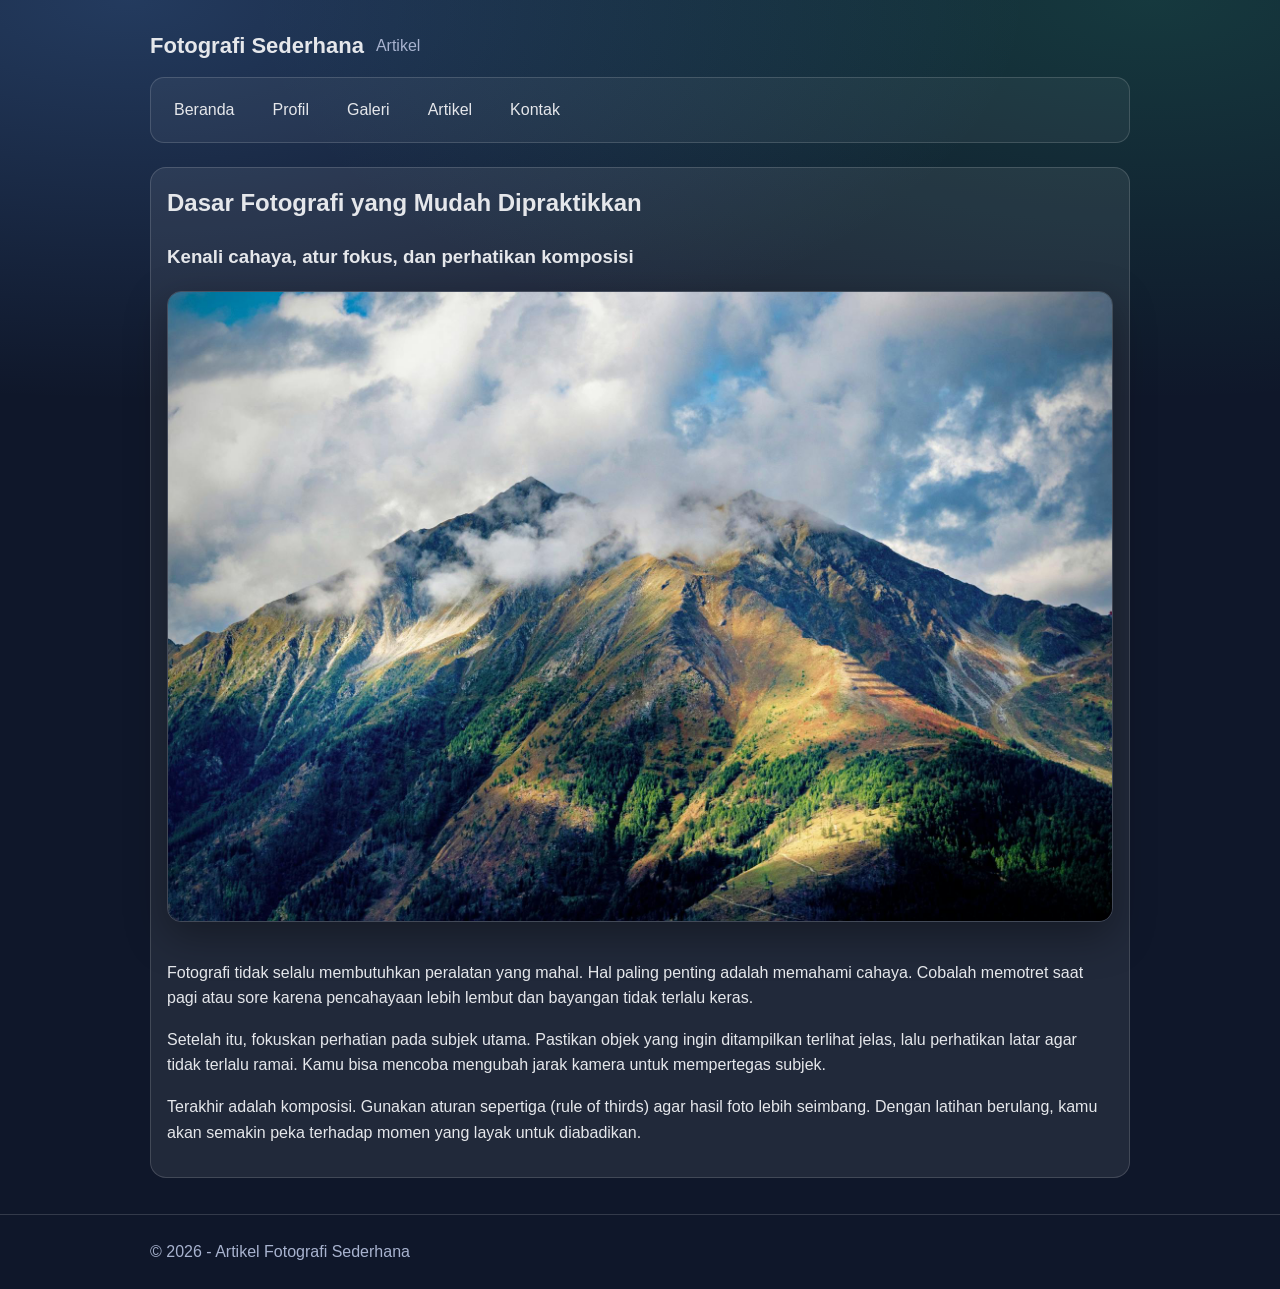
<file: website_poppy/pages/artikel.html>
<!DOCTYPE html>
<html lang="id">
<head>
  <meta charset="UTF-8" />
  <meta name="viewport" content="width=device-width, initial-scale=1.0" />
  <title>Artikel - Fotografi Sederhana</title>
  <link rel="stylesheet" href="../style.css" />
</head>
<body>
  <header>
    <div class="container">
      <div class="brand">
        <h1>Fotografi Sederhana</h1>
        <span class="meta">Artikel</span>
      </div>

      <nav class="navbar" aria-label="Navigasi utama">
        <div class="nav">
          <a href="../index.html">Beranda</a>
          <a href="profil.html">Profil</a>
          <a href="galeri.html">Galeri</a>
          <a href="artikel.html">Artikel</a>
          <a href="kontak.html">Kontak</a>
        </div>
      </nav>
    </div>
  </header>

  <main>
    <div class="container">
      <article class="card">
        <h2>Dasar Fotografi yang Mudah Dipraktikkan</h2>
        <h3>Kenali cahaya, atur fokus, dan perhatikan komposisi</h3>

        <img src="../asset/mountain.jpg" alt="Gambar pendukung artikel" style="margin-bottom: 14px;" />

        <p>
          Fotografi tidak selalu membutuhkan peralatan yang mahal. Hal paling penting adalah memahami
          cahaya. Cobalah memotret saat pagi atau sore karena pencahayaan lebih lembut dan bayangan
          tidak terlalu keras.
        </p>

        <p>
          Setelah itu, fokuskan perhatian pada subjek utama. Pastikan objek yang ingin ditampilkan
          terlihat jelas, lalu perhatikan latar agar tidak terlalu ramai. Kamu bisa mencoba mengubah
          jarak kamera untuk mempertegas subjek.
        </p>

        <p>
          Terakhir adalah komposisi. Gunakan aturan sepertiga (rule of thirds) agar hasil foto lebih
          seimbang. Dengan latihan berulang, kamu akan semakin peka terhadap momen yang layak untuk
          diabadikan.
        </p>
      </article>
    </div>
  </main>

  <footer>
    <div class="container">
      © 2026 - Artikel Fotografi Sederhana
    </div>
  </footer>
</body>
</html>
</file>
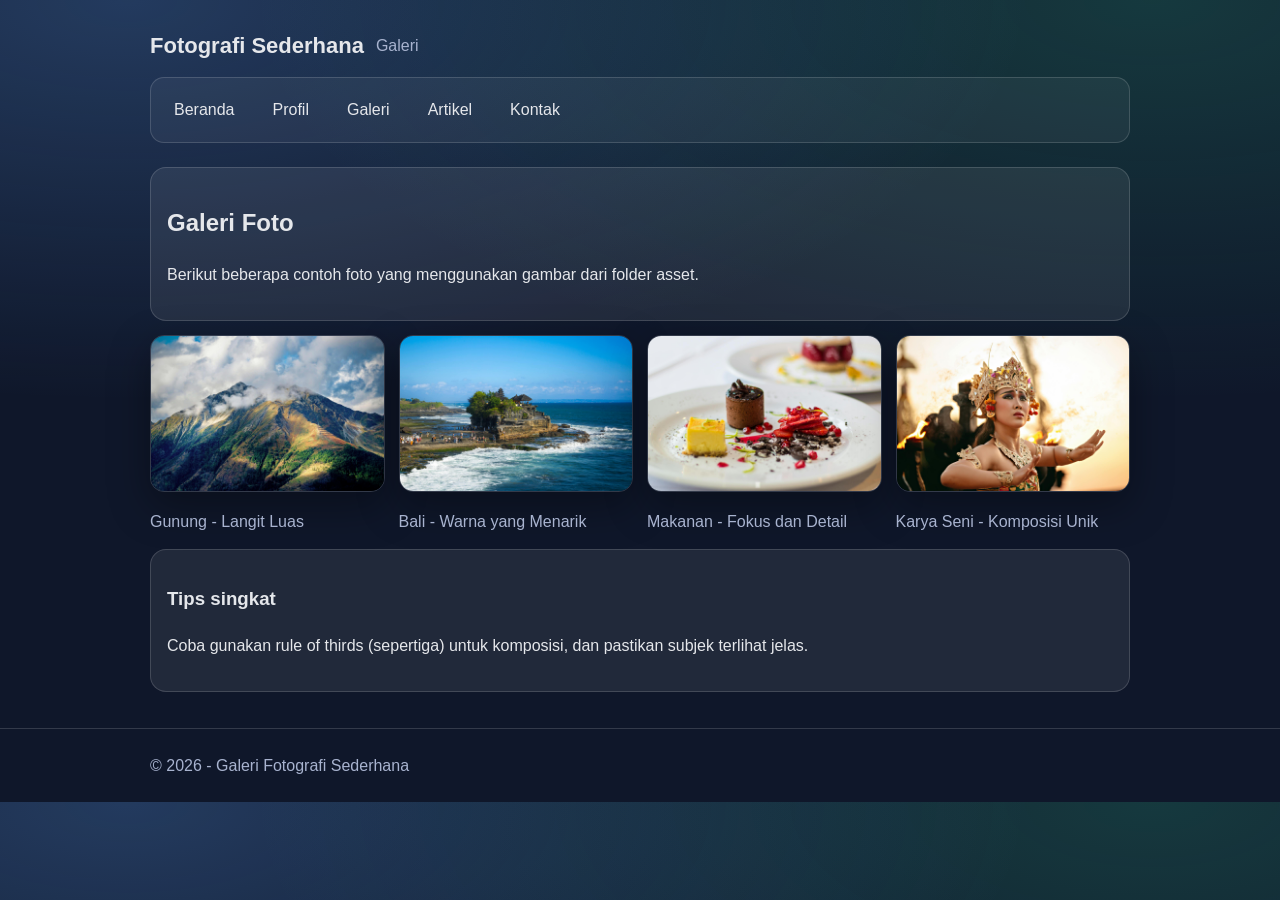
<file: website_poppy/pages/galeri.html>
<!DOCTYPE html>
<html lang="id">
<head>
  <meta charset="UTF-8" />
  <meta name="viewport" content="width=device-width, initial-scale=1.0" />
  <title>Galeri - Fotografi Sederhana</title>
  <link rel="stylesheet" href="../style.css" />
</head>
<body>
  <header>
    <div class="container">
      <div class="brand">
        <h1>Fotografi Sederhana</h1>
        <span class="meta">Galeri</span>
      </div>

      <nav class="navbar" aria-label="Navigasi utama">
        <div class="nav">
          <a href="../index.html">Beranda</a>
          <a href="profil.html">Profil</a>
          <a href="galeri.html">Galeri</a>
          <a href="artikel.html">Artikel</a>
          <a href="kontak.html">Kontak</a>
        </div>
      </nav>
    </div>
  </header>

  <main>
    <div class="container">
      <section class="card" style="margin-bottom: 14px;">
        <h2>Galeri Foto</h2>
        <p>Berikut beberapa contoh foto yang menggunakan gambar dari folder asset.</p>
      </section>

      <section class="gallery" aria-label="Galeri foto">
        <figure>
          <img src="../asset/mountain.jpg" alt="Foto gunung" />
          <figcaption>Gunung - Langit Luas</figcaption>
        </figure>
        <figure>
          <img src="../asset/bali.jpg" alt="Foto pemandangan Bali" />
          <figcaption>Bali - Warna yang Menarik</figcaption>
        </figure>
        <figure>
          <img src="../asset/food.jpg" alt="Foto makanan" />
          <figcaption>Makanan - Fokus dan Detail</figcaption>
        </figure>
        <figure>
          <img src="../asset/art.jpg" alt="Foto karya seni" />
          <figcaption>Karya Seni - Komposisi Unik</figcaption>
        </figure>
      </section>

      <section class="card" style="margin-top: 14px;">
        <h3>Tips singkat</h3>
        <p>
          Coba gunakan rule of thirds (sepertiga) untuk komposisi, dan pastikan subjek
          terlihat jelas.
        </p>
      </section>
    </div>
  </main>

  <footer>
    <div class="container">
      © 2026 - Galeri Fotografi Sederhana
    </div>
  </footer>
</body>
</html>
</file>
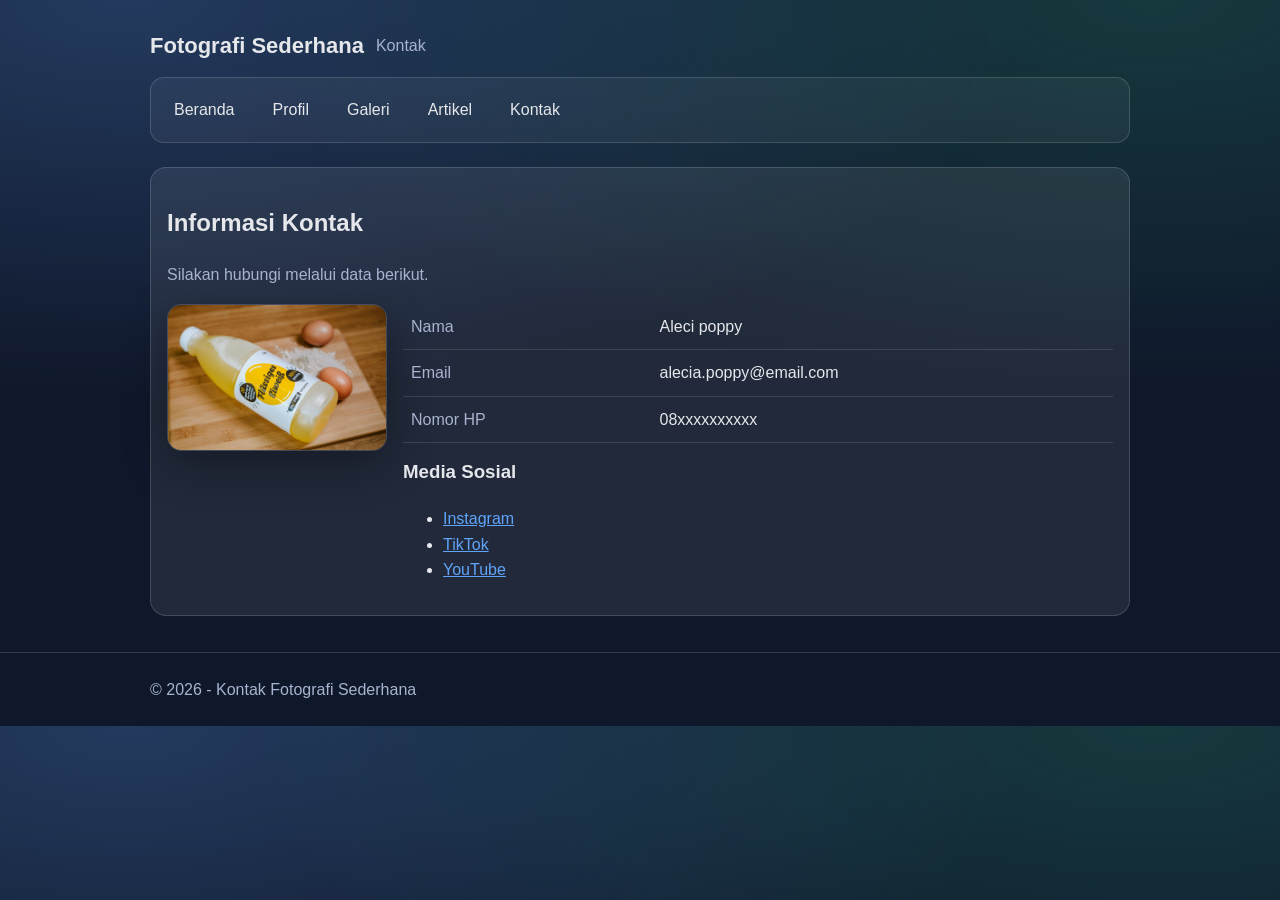
<file: website_poppy/pages/kontak.html>
<!DOCTYPE html>
<html lang="id">
<head>
  <meta charset="UTF-8" />
  <meta name="viewport" content="width=device-width, initial-scale=1.0" />
  <title>Kontak - Fotografi Sederhana</title>
  <link rel="stylesheet" href="../style.css" />
</head>
<body>
  <header>
    <div class="container">
      <div class="brand">
        <h1>Fotografi Sederhana</h1>
        <span class="meta">Kontak</span>
      </div>

      <nav class="navbar" aria-label="Navigasi utama">
        <div class="nav">
          <a href="../index.html">Beranda</a>
          <a href="profil.html">Profil</a>
          <a href="galeri.html">Galeri</a>
          <a href="artikel.html">Artikel</a>
          <a href="kontak.html">Kontak</a>
        </div>
      </nav>
    </div>
  </header>

  <main>
    <div class="container">
      <section class="card">
        <h2>Informasi Kontak</h2>
        <p class="meta">Silakan hubungi melalui data berikut.</p>

        <div class="profile" style="margin-top: 14px;">
          <img src="../asset/product.jpg" alt="Foto produk/branding" />
          <div>
            <table class="table" aria-label="Data kontak">
              <tr>
                <td>Nama</td>
                <td>Aleci poppy</td>
              </tr>
              <tr>
                <td>Email</td>
                <td>alecia.poppy@email.com</td>
              </tr>
              <tr>
                <td>Nomor HP</td>
                <td>08xxxxxxxxxx</td>
              </tr>
            </table>

            <h3 style="margin-top: 14px;">Media Sosial</h3>
            <ul>
              <li><a href="#" style="color: var(--accent);">Instagram</a></li>
              <li><a href="#" style="color: var(--accent);">TikTok</a></li>
              <li><a href="#" style="color: var(--accent);">YouTube</a></li>
            </ul>
          </div>
        </div>
      </section>
    </div>
  </main>

  <footer>
    <div class="container">
      © 2026 - Kontak Fotografi Sederhana
    </div>
  </footer>
</body>
</html>
</file>
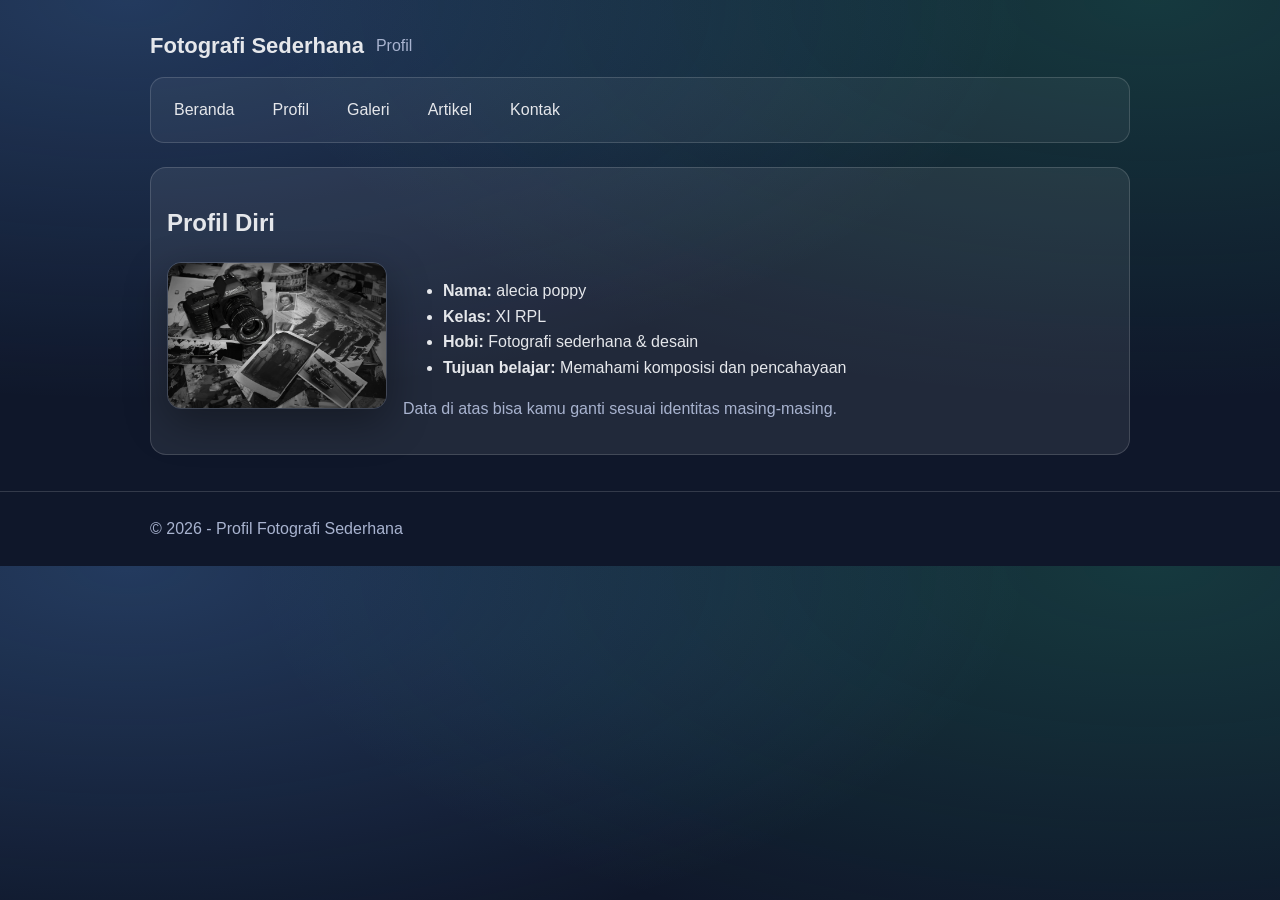
<file: website_poppy/pages/profil.html>
<!DOCTYPE html>
<html lang="id">
<head>
  <meta charset="UTF-8" />
  <meta name="viewport" content="width=device-width, initial-scale=1.0" />
  <title>Profil - Fotografi Sederhana</title>
  <link rel="stylesheet" href="../style.css" />
</head>
<body>
  <header>
    <div class="container">
      <div class="brand">
        <h1>Fotografi Sederhana</h1>
        <span class="meta">Profil</span>
      </div>

      <nav class="navbar" aria-label="Navigasi utama">
        <div class="nav">
          <a href="../index.html">Beranda</a>
          <a href="profil.html">Profil</a>
          <a href="galeri.html">Galeri</a>
          <a href="artikel.html">Artikel</a>
          <a href="kontak.html">Kontak</a>
        </div>
      </nav>
    </div>
  </header>

  <main>
    <div class="container">
      <section class="card">
        <h2>Profil Diri</h2>
        <div class="profile" style="margin-top: 14px;">
          <img src="../asset/photograph.jpg" alt="Foto avatar/profil" />

          <div>
            <ul>
              <li><strong>Nama:</strong> alecia poppy</li>
              <li><strong>Kelas:</strong> XI RPL</li>
              <li><strong>Hobi:</strong> Fotografi sederhana &amp; desain</li>
              <li><strong>Tujuan belajar:</strong> Memahami komposisi dan pencahayaan</li>
            </ul>

            <p class="meta" style="margin-top: 10px;">
              Data di atas bisa kamu ganti sesuai identitas masing-masing.
            </p>
          </div>
        </div>
      </section>
    </div>
  </main>

  <footer>
    <div class="container">
      © 2026 - Profil Fotografi Sederhana
    </div>
  </footer>
</body>
</html>
</file>
<file: website_poppy/style.css>
/* style.css - shared styling for all pages */

:root {
  --bg: #0f172a;
  --card: rgba(255, 255, 255, 0.08);
  --text: #e5e7eb;
  --muted: #a8b3cf;
  --accent: #60a5fa;
  --accent2: #34d399;
  --border: rgba(255, 255, 255, 0.15);
}

* {
  box-sizing: border-box;
}

body {
  margin: 0;
  font-family: Arial, Helvetica, sans-serif;
  background: radial-gradient(900px 400px at 10% 0%, rgba(96, 165, 250, 0.25), transparent),
    radial-gradient(900px 400px at 90% 0%, rgba(52, 211, 153, 0.18), transparent),
    var(--bg);
  color: var(--text);
  line-height: 1.6;
}

header {
  padding: 28px 16px 10px;
}

footer {
  padding: 24px 16px;
  border-top: 1px solid var(--border);
  color: var(--muted);
}

.container {
  max-width: 980px;
  margin: 0 auto;
}

.brand {
  display: flex;
  gap: 12px;
  align-items: center;
}

.brand h1 {
  margin: 0;
  font-size: 22px;
}

.navbar {
  margin-top: 14px;
}

.nav {
  display: flex;
  gap: 12px;
  flex-wrap: wrap;
  padding: 10px;
  border: 1px solid var(--border);
  background: rgba(255, 255, 255, 0.05);
  border-radius: 14px;
}

/* class selector */
.nav a {
  text-decoration: none;
  color: var(--text);
  padding: 8px 12px;
  border-radius: 999px;
  border: 1px solid transparent;
  transition: transform 120ms ease, background 120ms ease, border-color 120ms ease;
}

/* pseudo-class :hover for interactivity */
.nav a:hover {
  background: rgba(96, 165, 250, 0.18);
  border-color: rgba(96, 165, 250, 0.5);
  transform: translateY(-1px);
}

.nav a:focus {
  outline: 2px solid rgba(96, 165, 250, 0.8);
  outline-offset: 2px;
}

main {
  padding: 14px 16px 36px;
}

.grid {
  display: grid;
  grid-template-columns: repeat(12, 1fr);
  gap: 14px;
}

.card {
  background: var(--card);
  border: 1px solid var(--border);
  border-radius: 16px;
  padding: 16px;
}

.hero {
  display: grid;
  grid-template-columns: 1.1fr 0.9fr;
  gap: 14px;
  align-items: start;
}

@media (max-width: 820px) {
  .hero {
    grid-template-columns: 1fr;
  }
}

img {
  max-width: 100%;
  height: auto;
  border-radius: 14px;
  border: 1px solid var(--border);
}

/* id selector */
#quote {
  font-size: 18px;
  margin: 0;
  color: #dbeafe;
}

.meta {
  color: var(--muted);
}

.profile {
  display: grid;
  grid-template-columns: 220px 1fr;
  gap: 16px;
  align-items: start;
}

@media (max-width: 820px) {
  .profile {
    grid-template-columns: 1fr;
  }
}

.table {
  width: 100%;
  border-collapse: collapse;
}

.table td {
  padding: 10px 8px;
  border-bottom: 1px solid rgba(255, 255, 255, 0.12);
}

.table td:first-child {
  color: var(--muted);
  width: 35%;
}

.gallery {
  display: grid;
  grid-template-columns: repeat(12, 1fr);
  gap: 14px;
}

.gallery figure {
  grid-column: span 3;
  margin: 0;
}

@media (max-width: 980px) {
  .gallery figure {
    grid-column: span 6;
  }
}

@media (max-width: 560px) {
  .gallery figure {
    grid-column: span 12;
  }
}

/* selector for caption: tag + pseudo class */
.gallery figcaption {
  margin-top: 10px;
  color: var(--muted);
}

article h2 {
  margin-top: 0;
}

/* attribute selector example */
img[alt] {
  box-shadow: 0 14px 40px rgba(0, 0, 0, 0.35);
}
</file>
